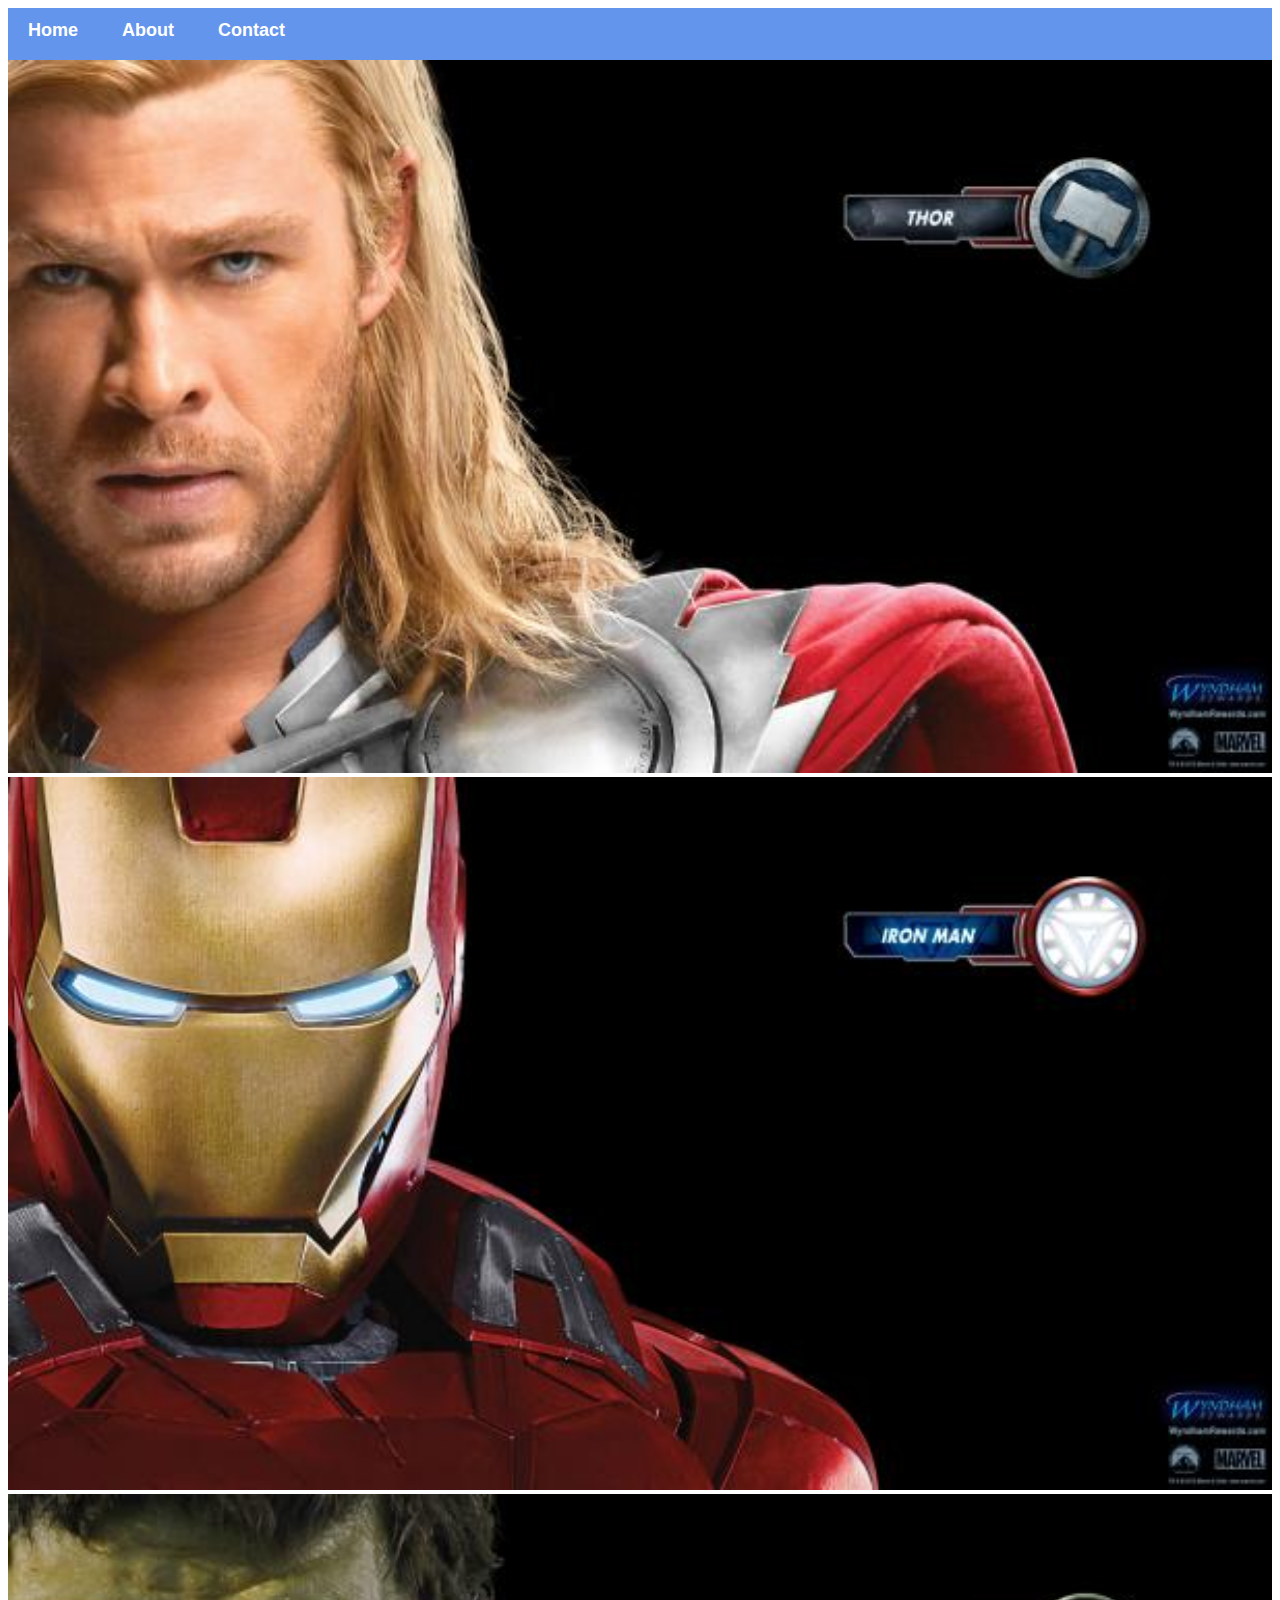
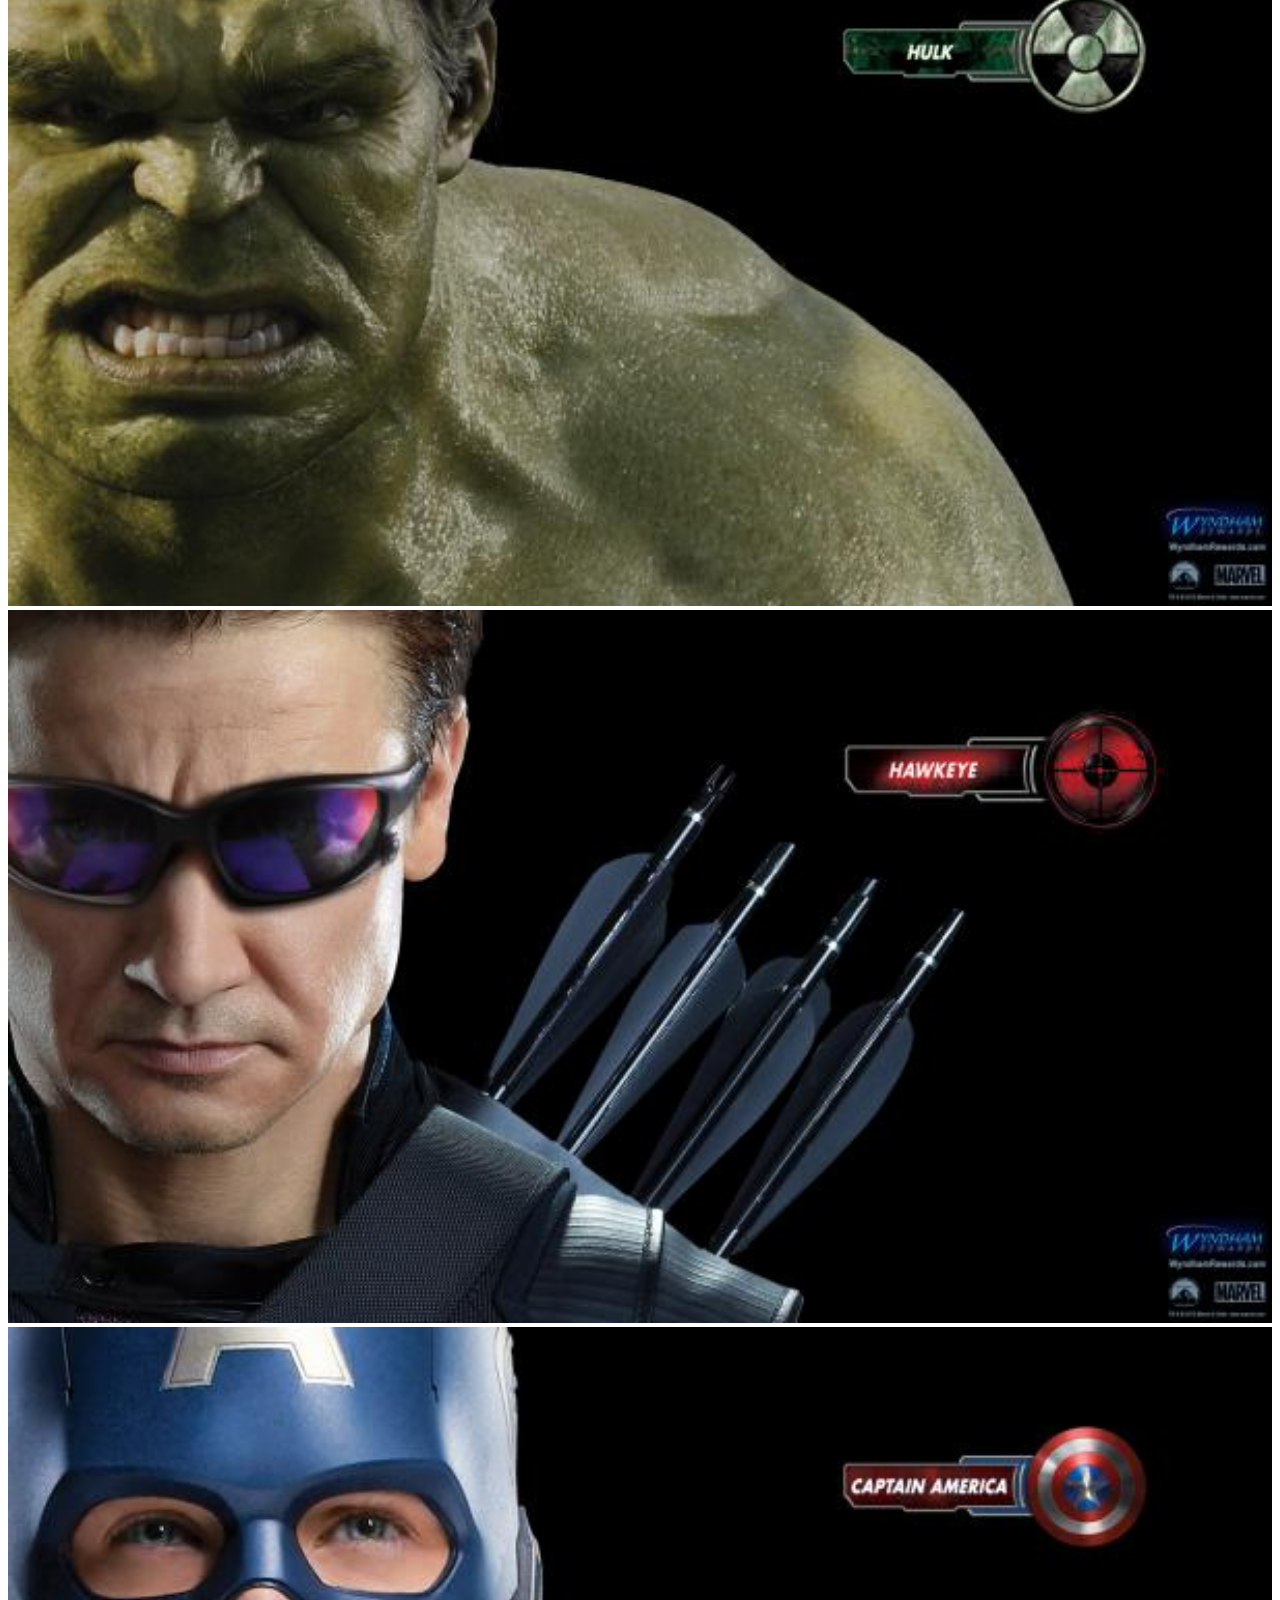
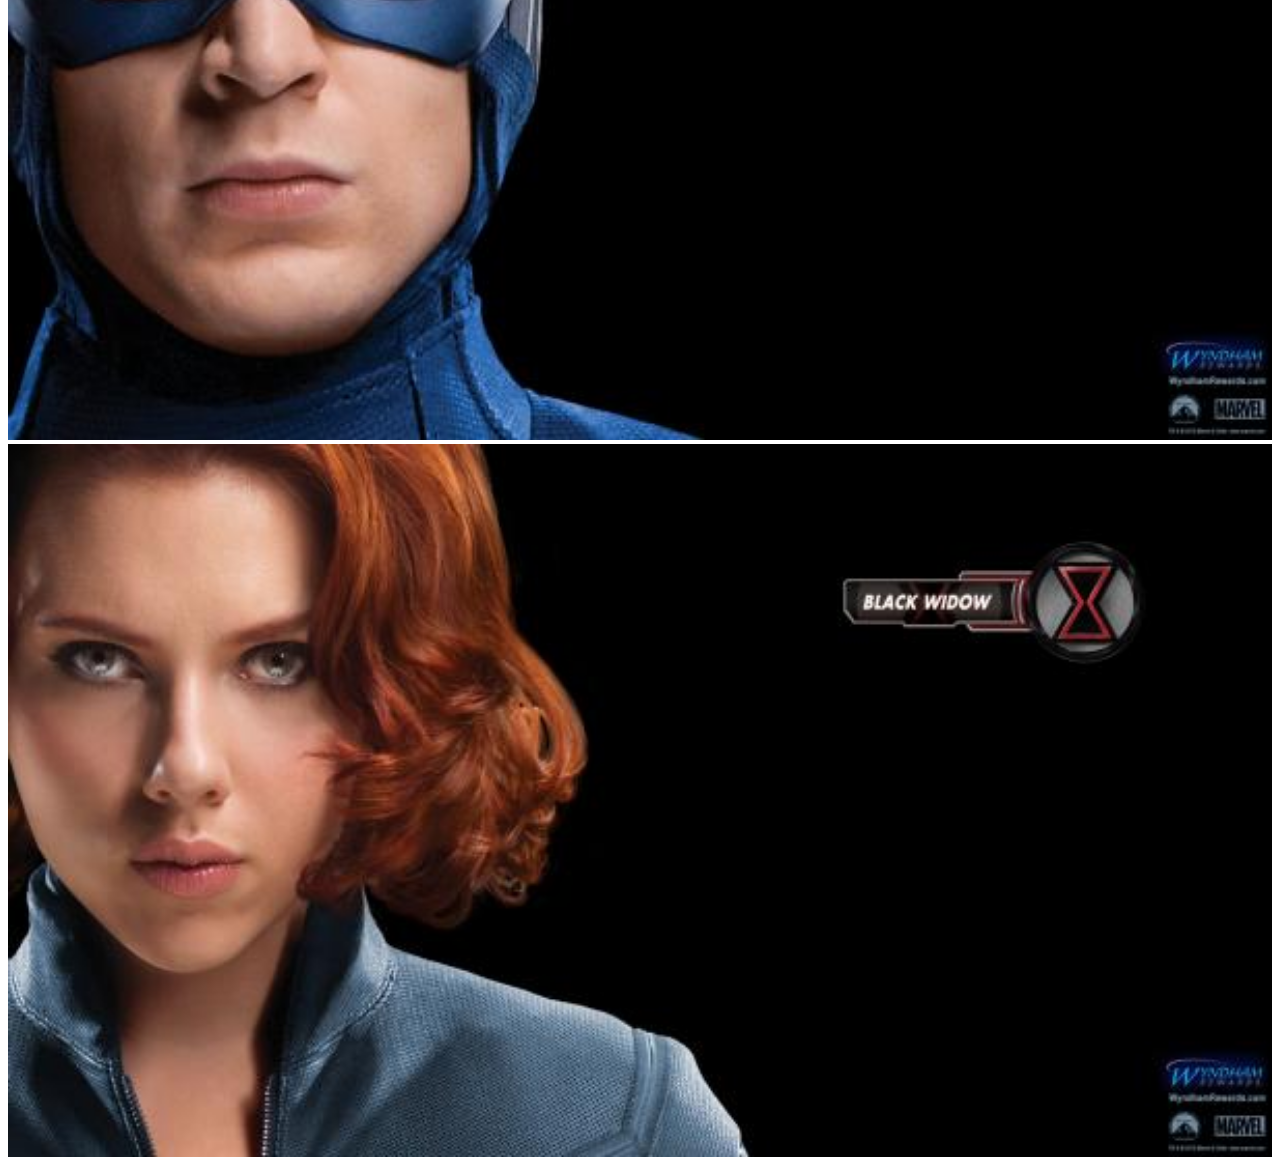
<file: index.html>
<!DOCTYPE html>
<html>
    <head>
        <link rel="stylesheet" href="style.css">
    </head>
    <body>
        <div id="menu">
            <a href="index.html">Home</a>
            <a href="about.html">About</a>
            <a href="contact.html">Contact</a>
        </div>
        <div class="gallery">
            <a href="avenger-1.html"><img src="images/avengers_01.jpg"/></a>
            <a href="avenger-2.html"><img src="images/avengers_02.jpg"/></a>
            <a href="avenger-3.html"><img src="images/avengers_03.jpg"/></a>
            <a href="avenger-4.html"><img src="images/avengers_04.jpg"/></a>
            <a href="avenger-5.html"><img src="images/avengers_05.jpg"/></a>
            <a href="avenger-6.html"><img src="images/avengers_06.jpg"/></a>
        </div>

    </body>
</html>
</file>
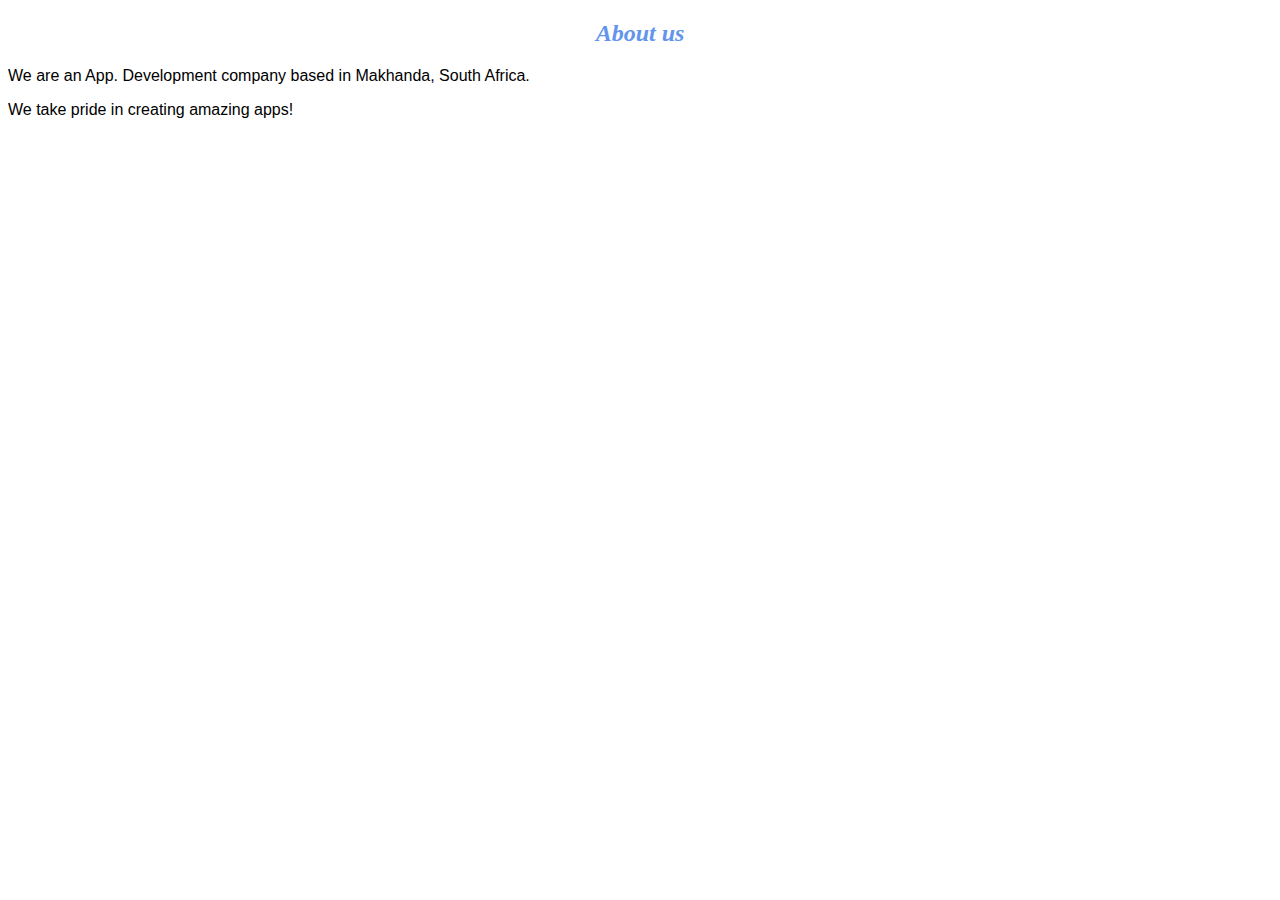
<file: about.html>
<!DOCTYPE html>
<html>
    <head>
        <link rel="stylesheet" href="style.css">
    </head>
    <body>
        <h2>About us</h2>
        <p>We are an App. Development company based in Makhanda, South Africa.</p>
        <p>We take pride in creating amazing apps!</p>

    </body>
</html>
</file>
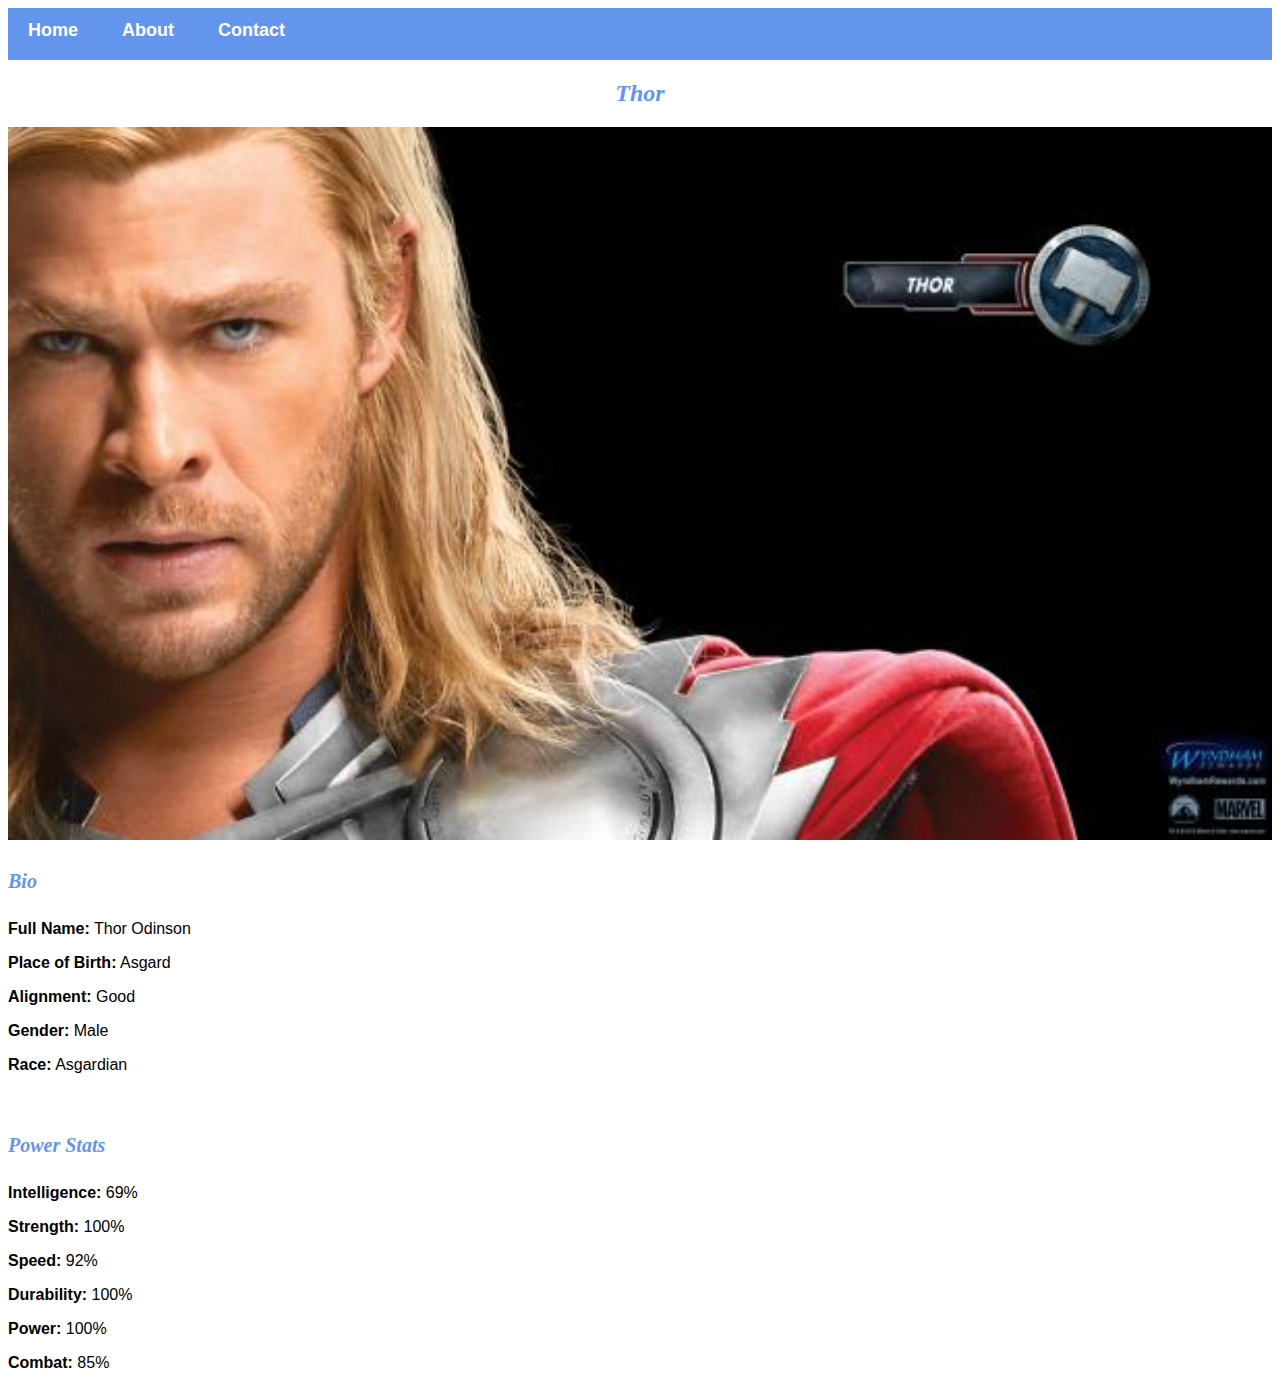
<file: avenger-1.html>
<!DOCTYPE html>
<html>
    <head>
        <link rel="stylesheet" href="style.css">
    </head>
    <body>
        <div id="menu">
            <a href="index.html">Home</a>
            <a href="about.html">About</a>
            <a href="contact.html">Contact</a>
        </div>
        <h2>Thor</h2>
        <div class="gallery">
            <img src="images/avengers_01.jpg"/>
        </div>
        <h4>Bio</h4>
        <p><b>Full Name:</b> Thor Odinson</p>
        <p><b>Place of Birth:</b> Asgard</p>
        <p><b>Alignment:</b> Good</p>
        <p><b>Gender:</b> Male</p>
        <p><b>Race:</b> Asgardian</p>
        <br/>
        <h4><b>Power Stats</h4></b>
        <p><b>Intelligence:</b> 69%</p>
        <p><b>Strength:</b> 100%</p>
        <p><b>Speed:</b> 92%</p>
        <p><b>Durability:</b> 100%</p>
        <p><b>Power:</b> 100%</p>
        <p><b>Combat:</b> 85%</p>

    </body>
</html>
</file>
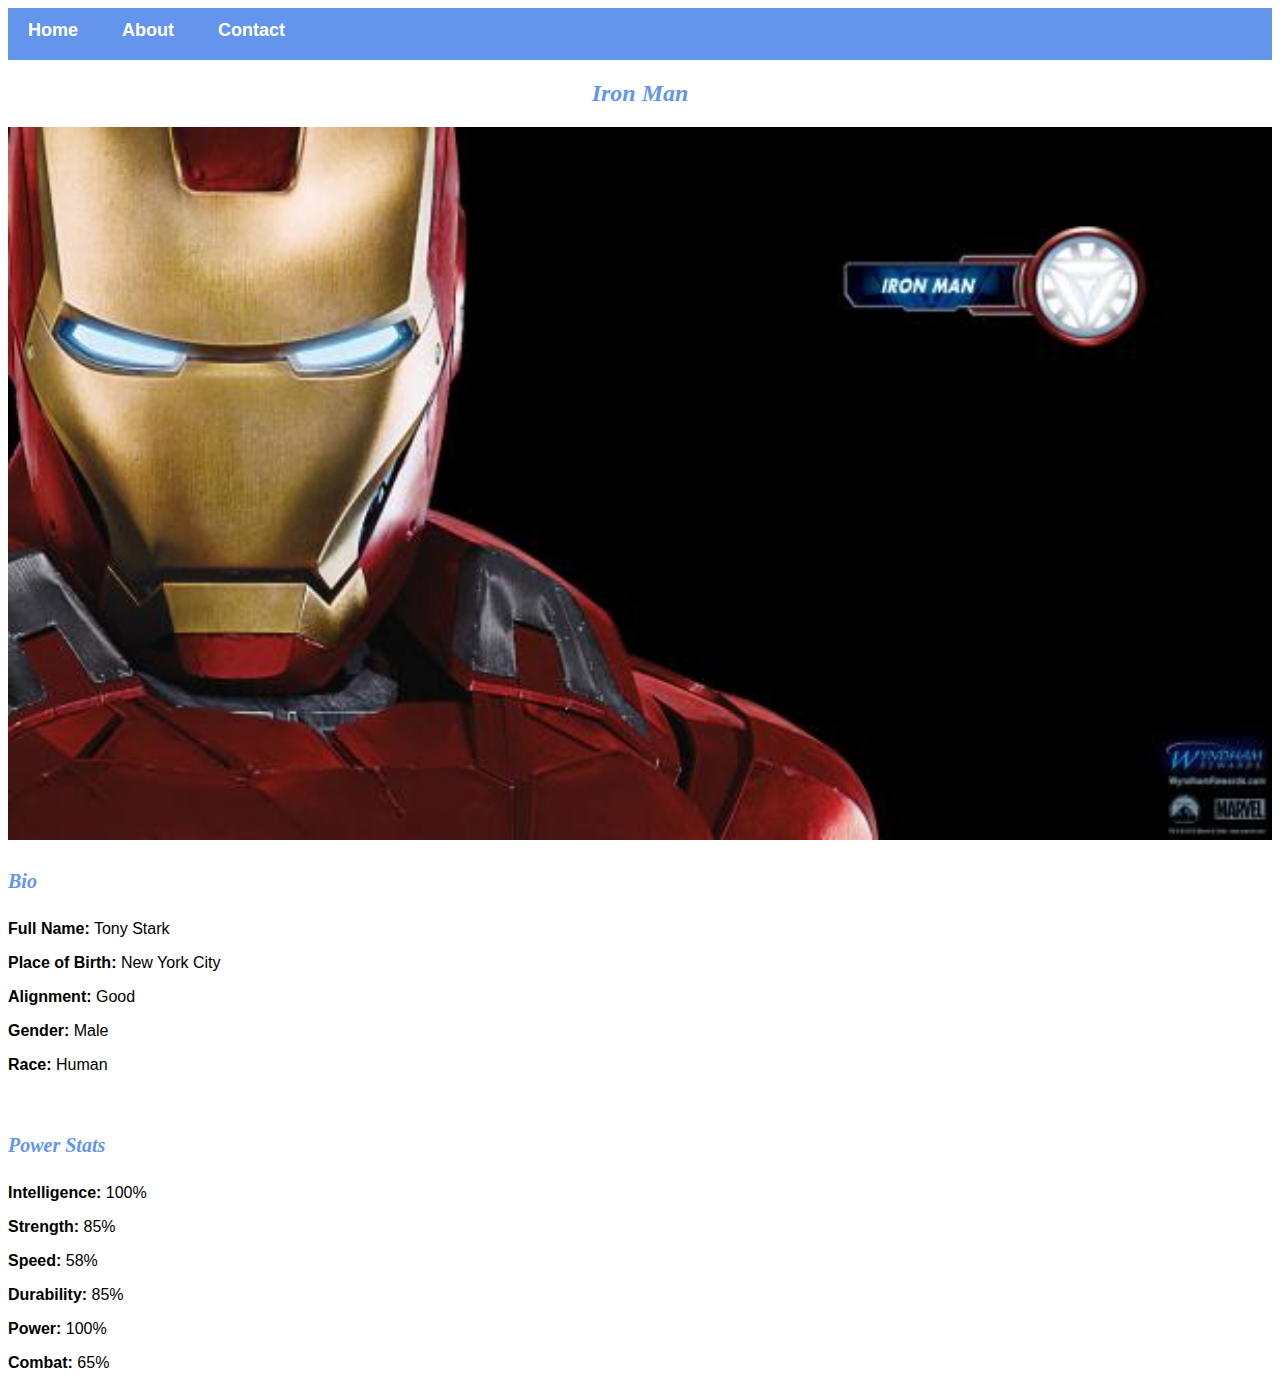
<file: avenger-2.html>
<!DOCTYPE html>
<html>
    <head>
        <link rel="stylesheet" href="style.css">
    </head>
    <body>
        <div id="menu">
            <a href="index.html">Home</a>
            <a href="about.html">About</a>
            <a href="contact.html">Contact</a>
        </div>
        <h2>Iron Man</h2>
        <div class="gallery">
            <img src="images/avengers_02.jpg"/>
        </div>
        <h4>Bio</h4>
        <p><b>Full Name:</b> Tony Stark</p>
        <p><b>Place of Birth:</b> New York City</p>
        <p><b>Alignment:</b> Good</p>
        <p><b>Gender:</b> Male</p>
        <p><b>Race:</b> Human</p>
        <br/>
        <h4><b>Power Stats</h4></b>
        <p><b>Intelligence:</b> 100%</p>
        <p><b>Strength:</b> 85%</p>
        <p><b>Speed:</b> 58%</p>
        <p><b>Durability:</b> 85%</p>
        <p><b>Power:</b> 100%</p>
        <p><b>Combat:</b> 65%</p>

    </body>
</html>
</file>
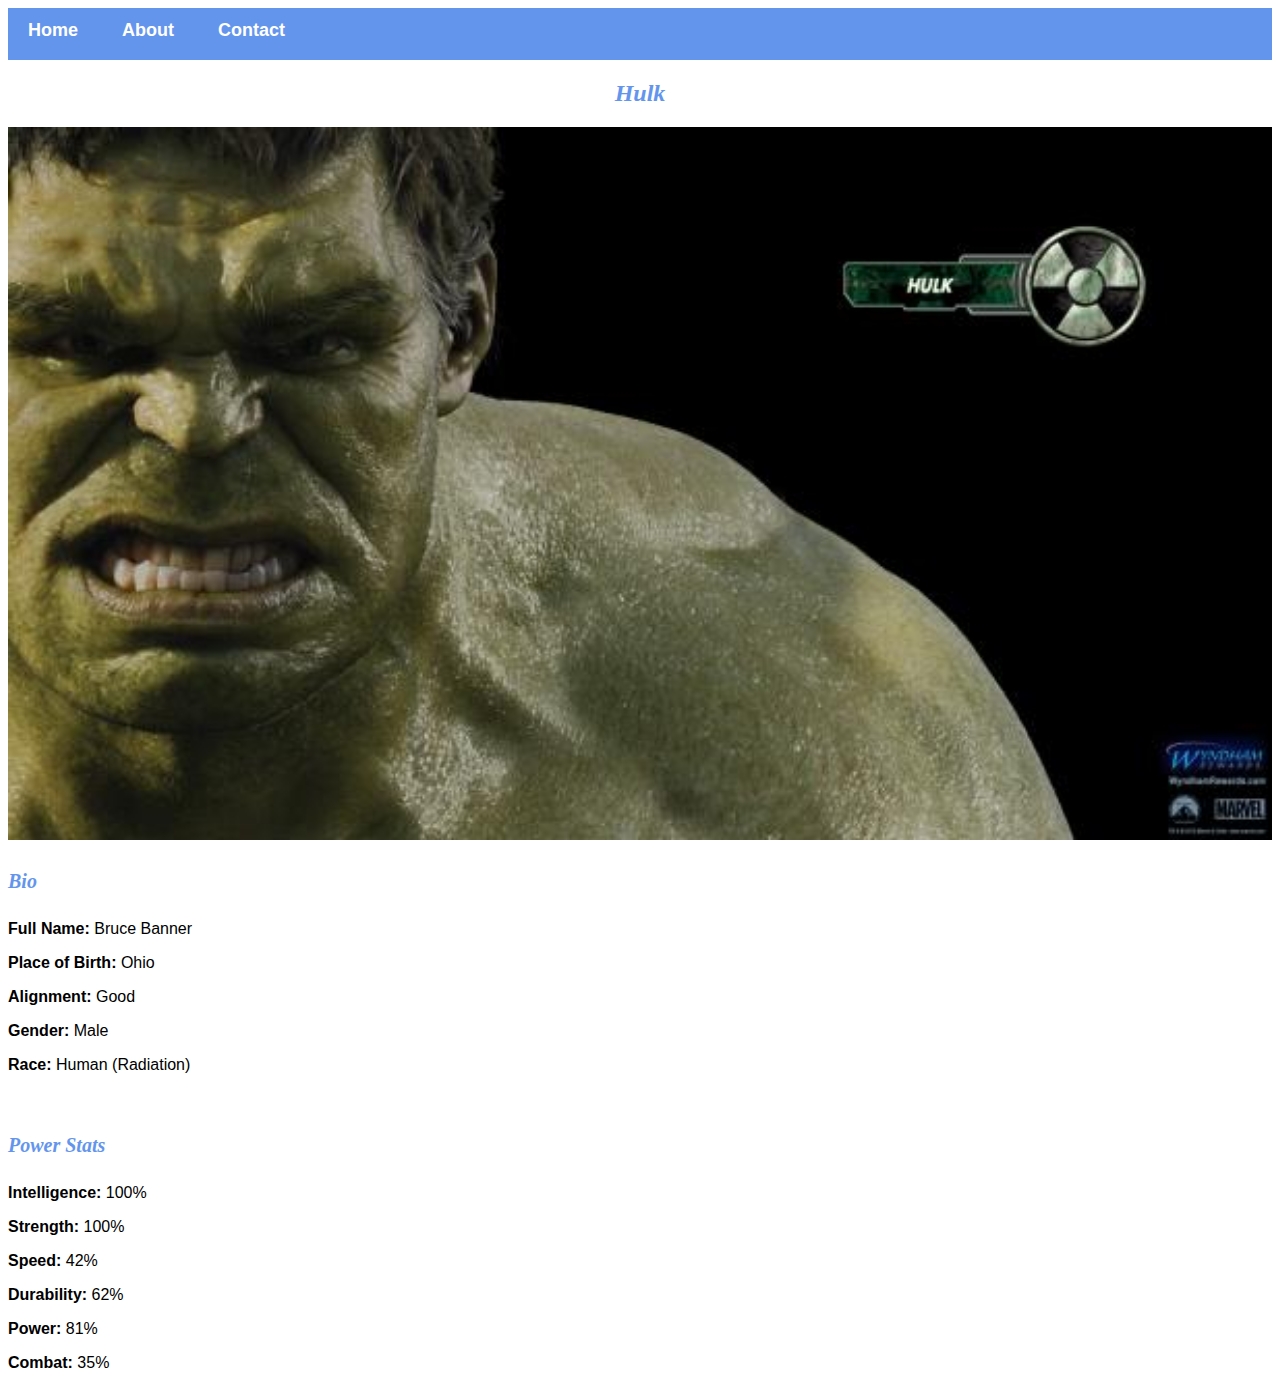
<file: avenger-3.html>
<!DOCTYPE html>
<html>
    <head>
        <link rel="stylesheet" href="style.css">
    </head>
    <body>
        <div id="menu">
            <a href="index.html">Home</a>
            <a href="about.html">About</a>
            <a href="contact.html">Contact</a>
        </div>
        <h2>Hulk</h2>
        <div class="gallery">
            <img src="images/avengers_03.jpg"/>
        </div>
        <h4>Bio</h4>
        <p><b>Full Name:</b> Bruce Banner</p>
        <p><b>Place of Birth:</b> Ohio</p>
        <p><b>Alignment:</b> Good</p>
        <p><b>Gender:</b> Male</p>
        <p><b>Race:</b> Human (Radiation)</p>
        <br/>
        <h4><b>Power Stats</h4></b>
        <p><b>Intelligence:</b> 100%</p>
        <p><b>Strength:</b> 100%</p>
        <p><b>Speed:</b> 42%</p>
        <p><b>Durability:</b> 62%</p>
        <p><b>Power:</b> 81%</p>
        <p><b>Combat:</b> 35%</p>
</file>
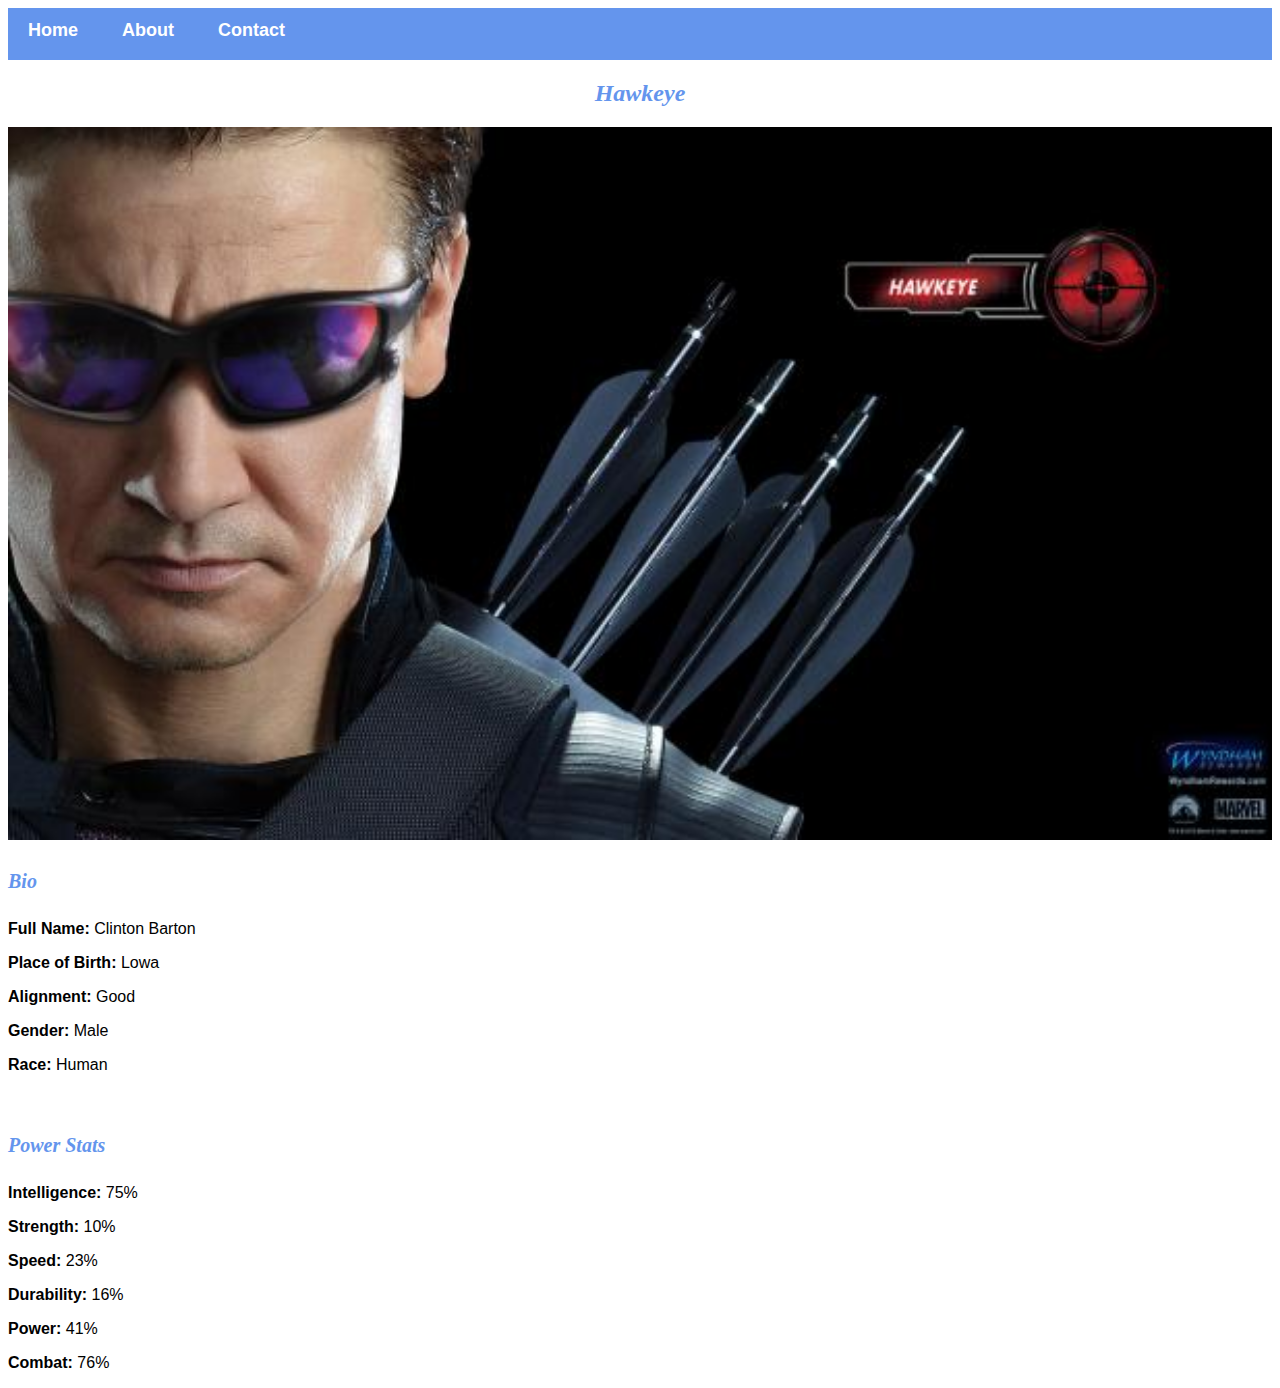
<file: avenger-4.html>
<!DOCTYPE html>
<html>
    <head>
        <link rel="stylesheet" href="style.css">
    </head>
    <body>
        <div id="menu">
            <a href="index.html">Home</a>
            <a href="about.html">About</a>
            <a href="contact.html">Contact</a>
        </div>
        <h2>Hawkeye</h2>
        <div class="gallery">
            <img src="images/avengers_04.jpg"/>
        </div>
        <h4>Bio</h4>
        <p><b>Full Name:</b> Clinton Barton</p>
        <p><b>Place of Birth:</b> Lowa</p>
        <p><b>Alignment:</b> Good</p>
        <p><b>Gender:</b> Male</p>
        <p><b>Race:</b> Human</p>
        <br/>
        <h4><b>Power Stats</h4></b>
        <p><b>Intelligence:</b> 75%</p>
        <p><b>Strength:</b> 10%</p>
        <p><b>Speed:</b> 23%</p>
        <p><b>Durability:</b> 16%</p>
        <p><b>Power:</b> 41%</p>
        <p><b>Combat:</b> 76%</p>

    </body>
</html>
</file>
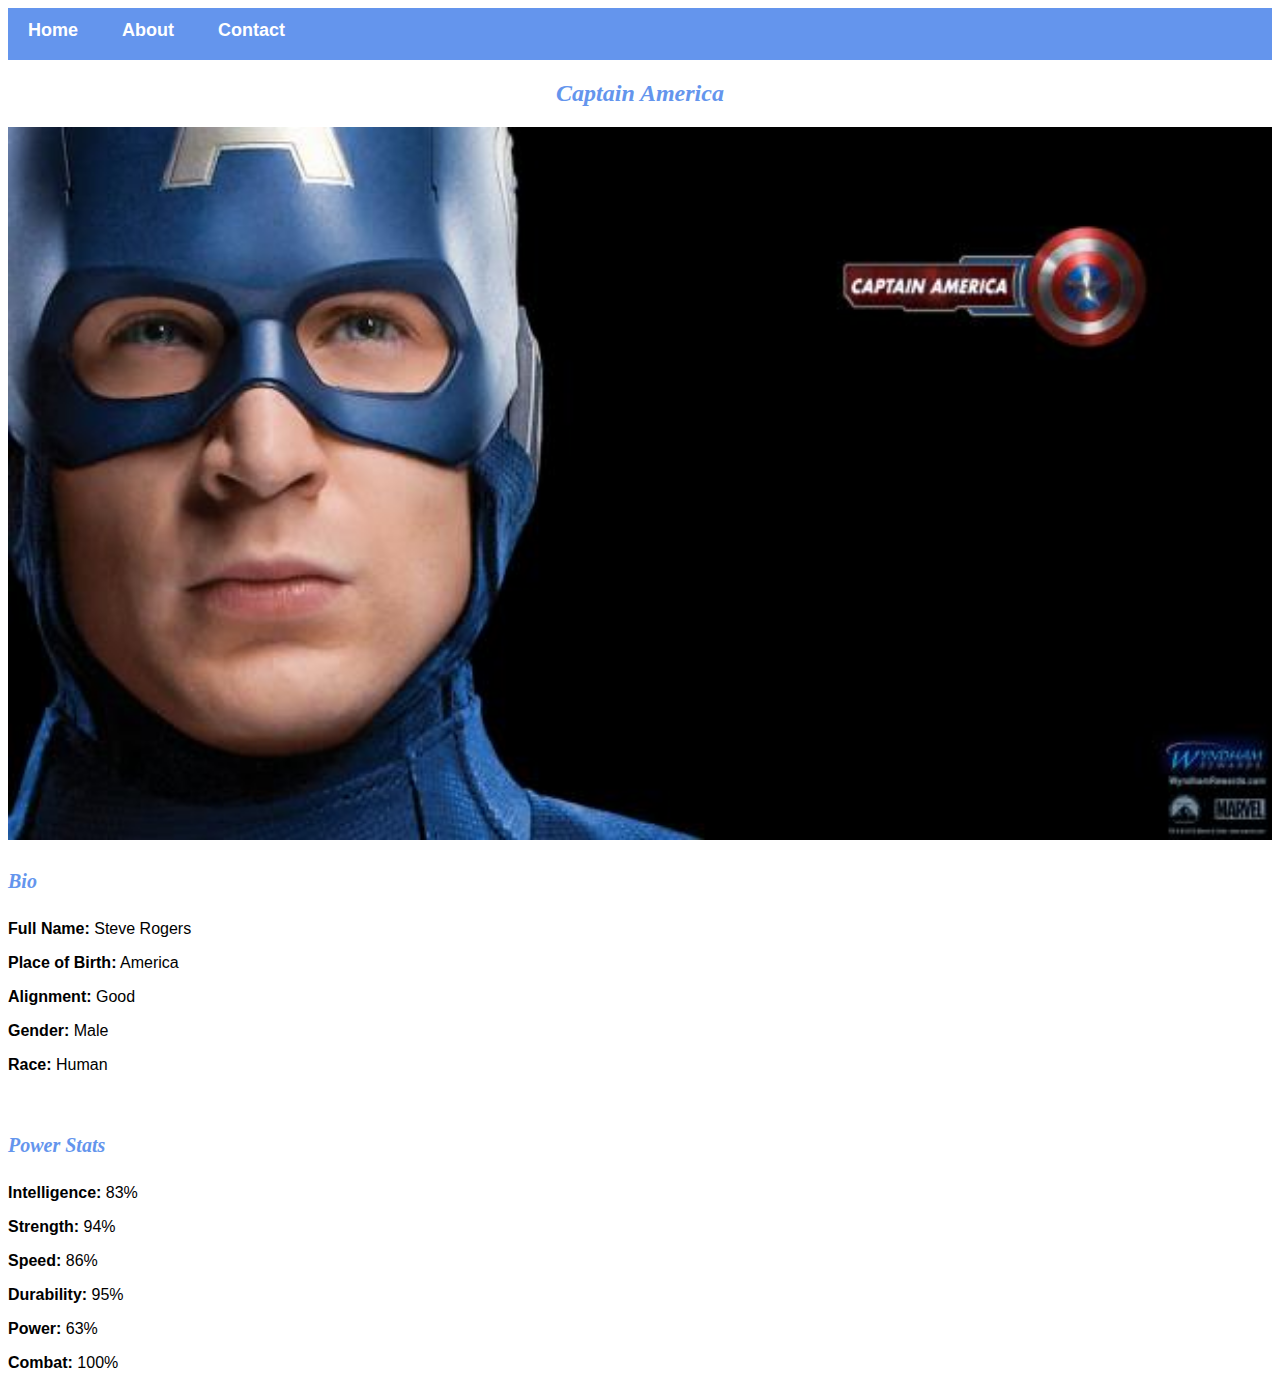
<file: avenger-5.html>
<!DOCTYPE html>
<html>
    <head>
        <link rel="stylesheet" href="style.css">
    </head>
    <body>
        <div id="menu">
            <a href="index.html">Home</a>
            <a href="about.html">About</a>
            <a href="contact.html">Contact</a>
        </div>
        <h2>Captain America</h2>
        <div class="gallery">
            <img src="images/avengers_05.jpg"/>
        </div>
        <h4>Bio</h4>
        <p><b>Full Name:</b> Steve Rogers</p>
        <p><b>Place of Birth:</b> America</p>
        <p><b>Alignment:</b> Good</p>
        <p><b>Gender:</b> Male</p>
        <p><b>Race:</b> Human</p>
        <br/>
        <h4><b>Power Stats</h4></b>
        <p><b>Intelligence:</b> 83%</p>
        <p><b>Strength:</b> 94%</p>
        <p><b>Speed:</b> 86%</p>
        <p><b>Durability:</b> 95%</p>
        <p><b>Power:</b> 63%</p>
        <p><b>Combat:</b> 100%</p>
</file>
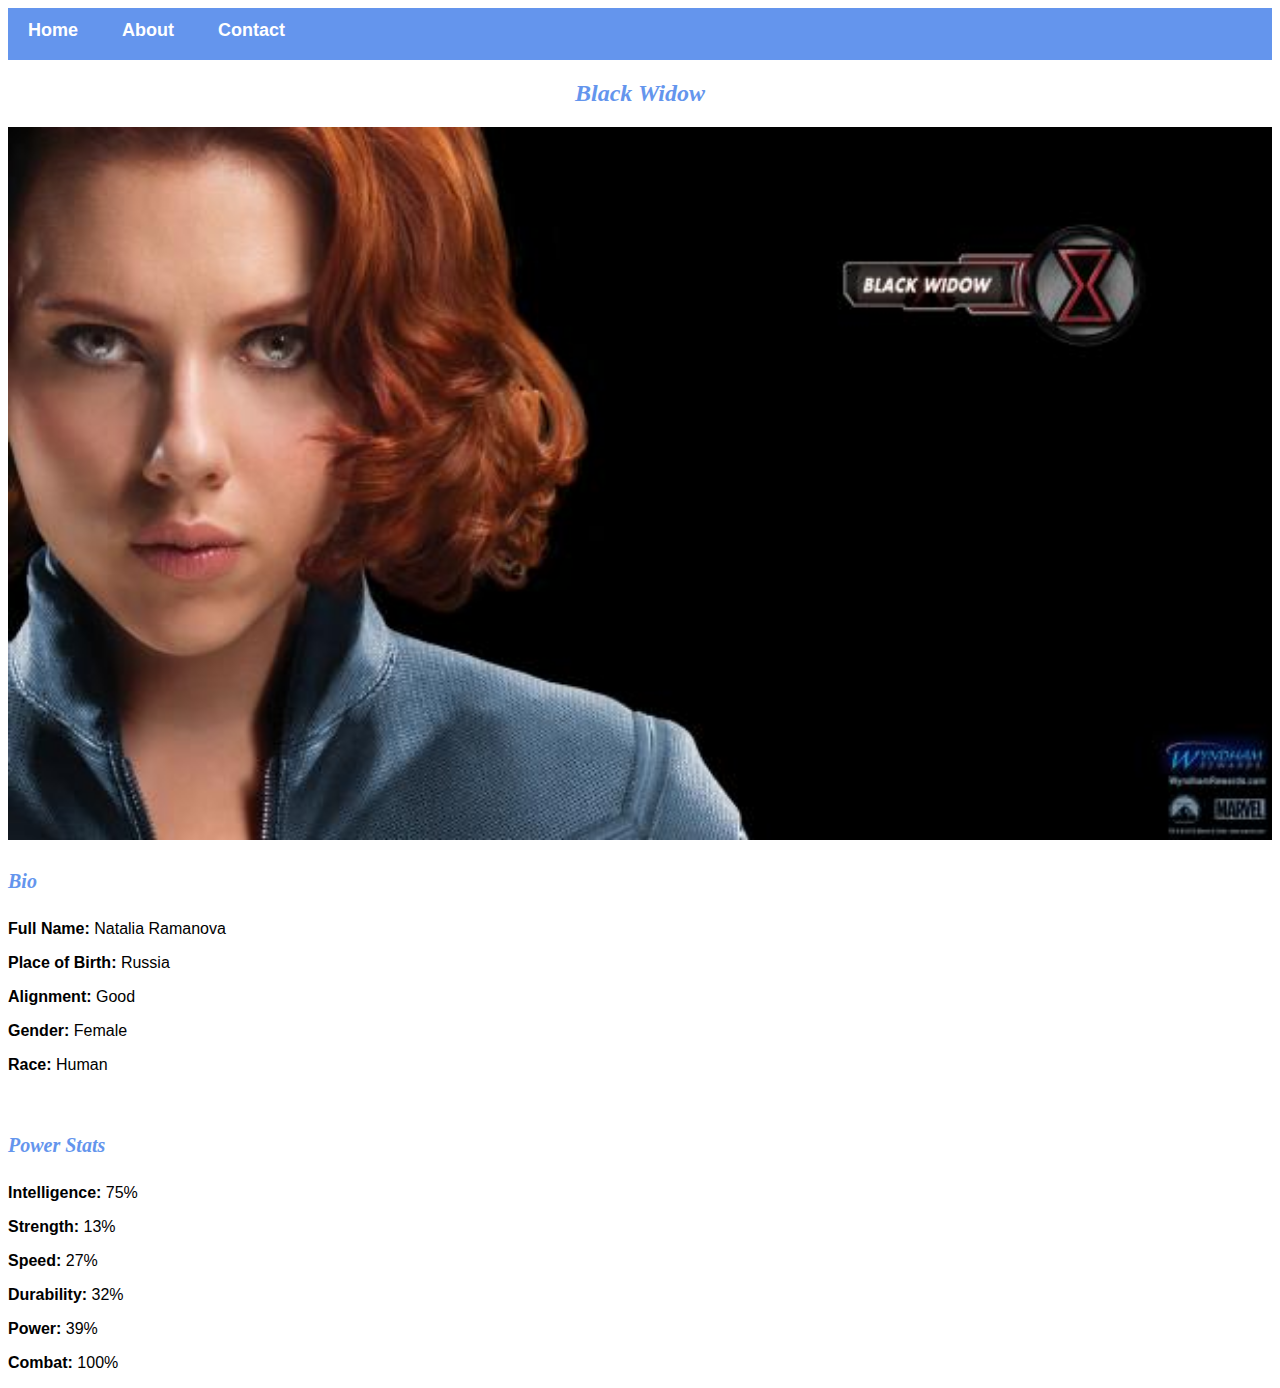
<file: avenger-6.html>
<!DOCTYPE html>
<html>
    <head>
        <link rel="stylesheet" href="style.css">
    </head>
    <body>
        <div id="menu">
            <a href="index.html">Home</a>
            <a href="about.html">About</a>
            <a href="contact.html">Contact</a>
        </div>
        <h2>Black Widow</h2>
        <div class="gallery">
            <img src="images/avengers_06.jpg"/>
        </div>
        <h4>Bio</h4>
        <p><b>Full Name:</b> Natalia Ramanova</p>
        <p><b>Place of Birth:</b> Russia</p>
        <p><b>Alignment:</b> Good</p>
        <p><b>Gender:</b> Female</p>
        <p><b>Race:</b> Human</p>
        <br/>
        <h4><b>Power Stats</h4></b>
        <p><b>Intelligence:</b> 75%</p>
        <p><b>Strength:</b> 13%</p>
        <p><b>Speed:</b> 27%</p>
        <p><b>Durability:</b> 32%</p>
        <p><b>Power:</b> 39%</p>
        <p><b>Combat:</b> 100%</p>

    </body>
</html>
</file>
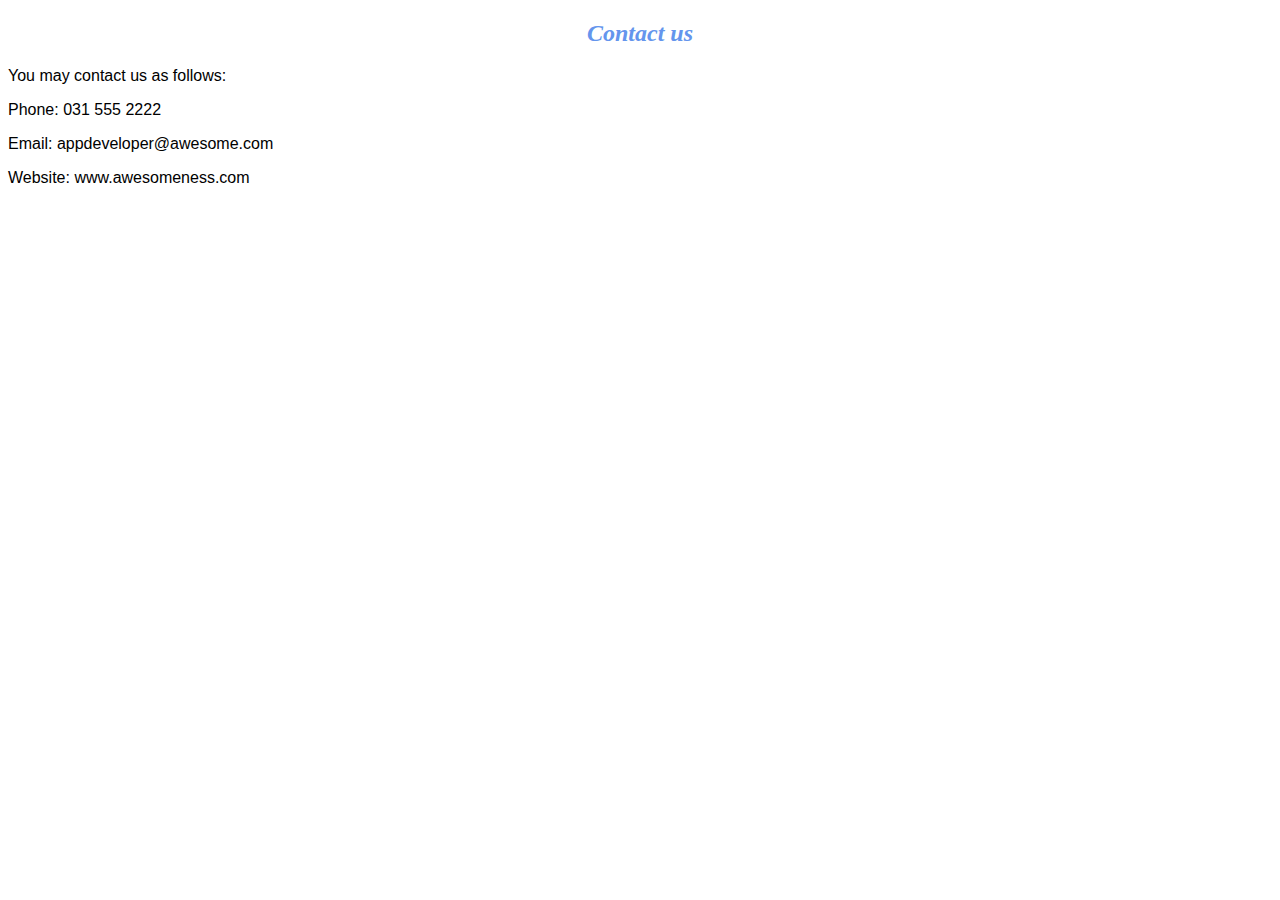
<file: contact.html>
<!DOCTYPE html>
<html>
    <head>
        <link rel="stylesheet" href="style.css">
    </head>
    <body>
        <h2>Contact us</h2>
        <p>You may contact us as follows:</p>
        <p>Phone: 031 555 2222</p>
        <p>Email: appdeveloper@awesome.com</p>
        <p>Website: www.awesomeness.com</p>
    </body>
</html>
</file>
<file: style.css>
.gallery img{
    width: 100%;
}

h2{
    font-family: Impact, fantasy;
    text-align:center;
    color: cornflowerblue;
    font-style: italic;
}

h4{
    font-family: Impact, fantasy;
    font-size: 20px;
    font-style: italic;
    color: cornflowerblue;
}

p{
    font-family: Helvetica, sans-serif;
}

#menu{
    width: 100%;
    height: 40px;
    background-color: cornflowerblue;
    padding-top: 12px;
}

#menu a{
    color: #ffffff;
    font-family: Helvetica, sans-serif;
    font-size: 18px;
    text-decoration: none;
    font-weight: 800;

    padding-left: 20px;
    padding-right: 20px;

}

#menu a:hover{
    color: #5077bd;
}
</file>
